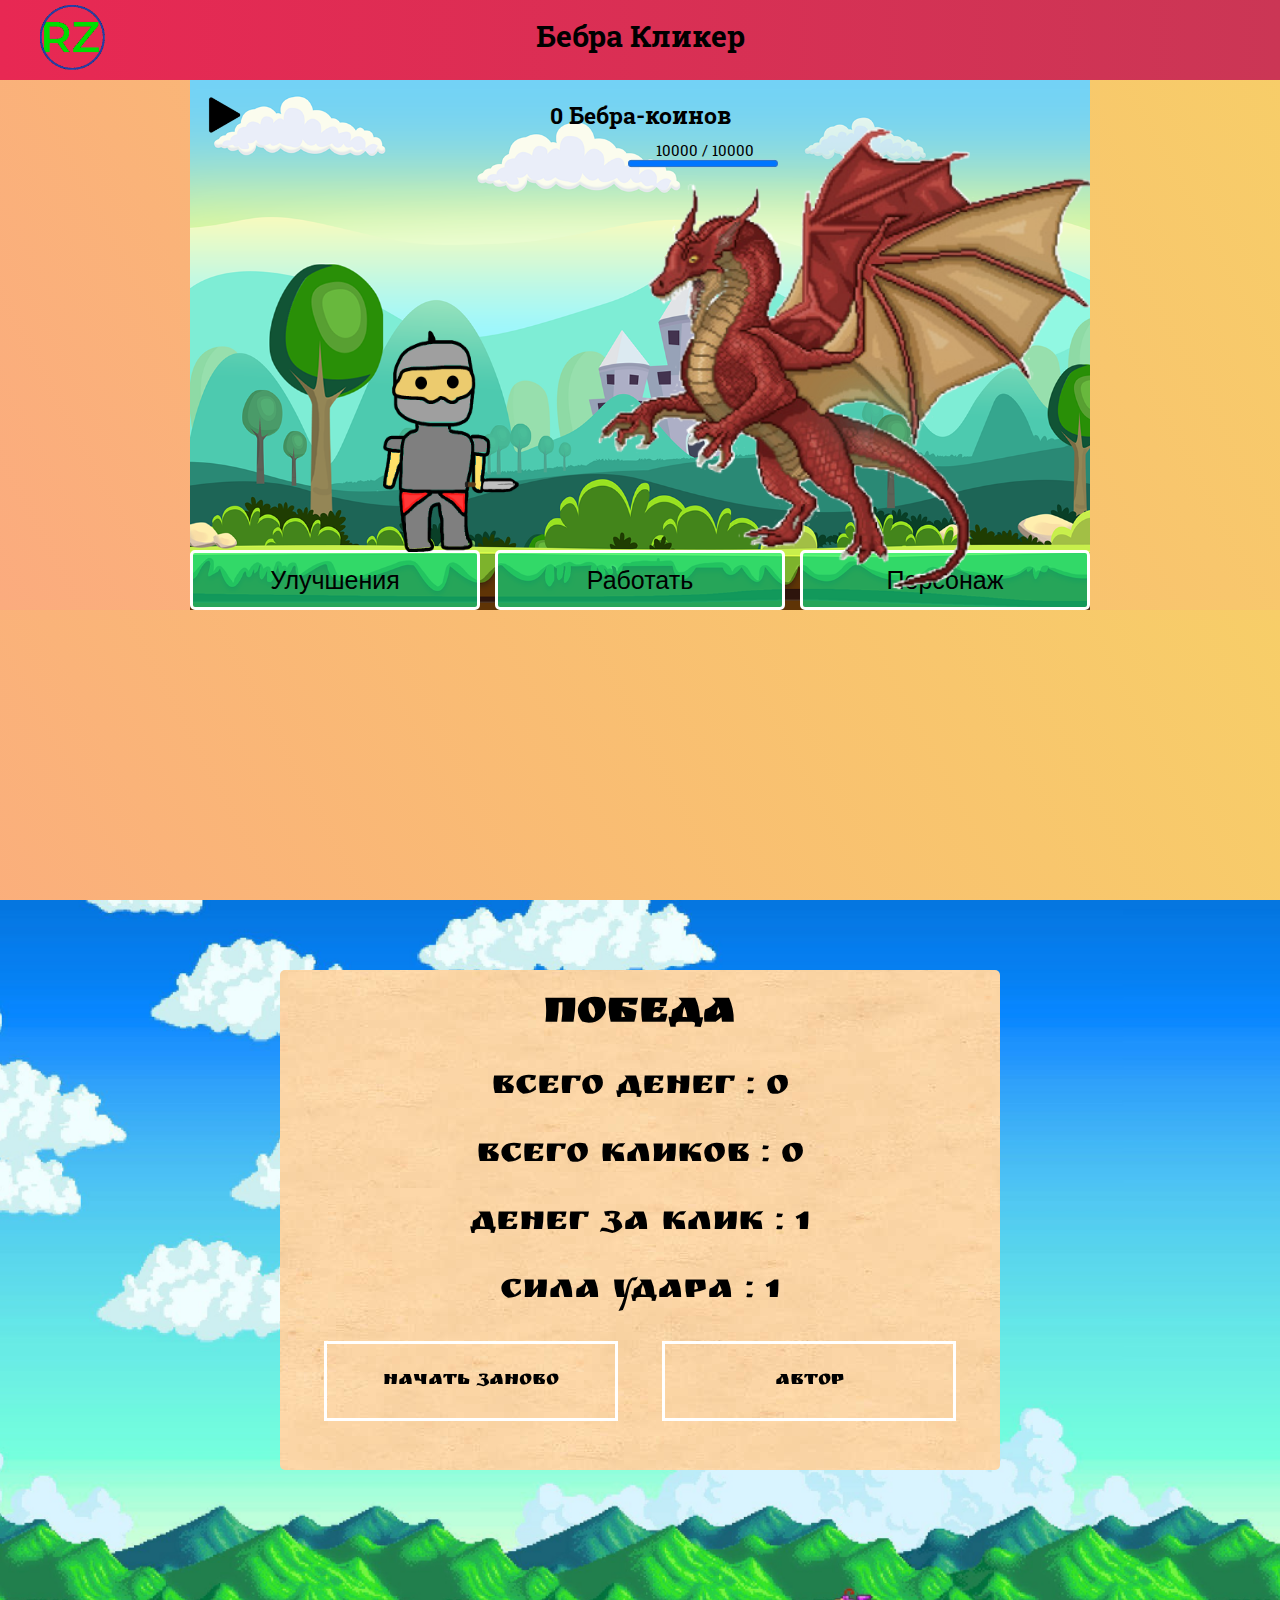
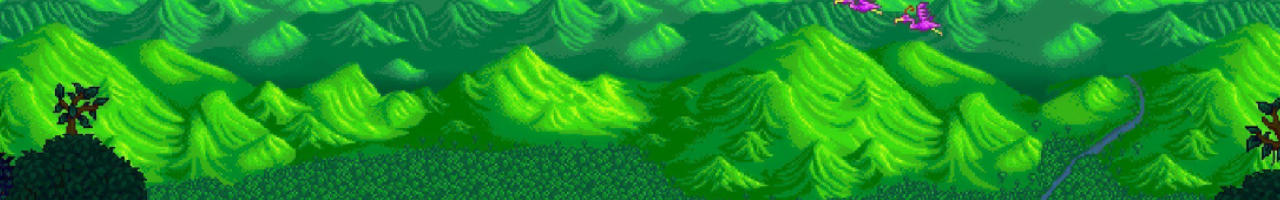
<file: Clicker/index.html>
<!DOCTYPE html>
<html lang="en">
<head>
    <meta charset="UTF-8">
    <meta http-equiv="X-UA-Compatible" content="IE=edge">
    <meta name="viewport" content="width=device-width, initial-scale=1.0">
    <link rel="stylesheet" href="style.css">
    <link rel="stylesheet" href="adaptive.css">
    <title>Bebroy Clicker</title>
</head>
<body>
    <header class="header">
        <div class="container">
            <div class="header__wrapper">
                <div class="logo">
                    <a href="https://super-sundae-f4bd5d.netlify.app/">
                        <img class="logo__img" src="img/logo.png" alt="logo">
                    </a>
                </div>
                <h1 class="header__title">Бебра Кликер</h1>
            </div>
        </div>
    </header>

    <section class="clicker">
        <div class="clicker__container">
            <h2 class="clicker__money">0 Бебра-коинов</h2>
            <div class="background__music">
                <img id="music__icon" class="background__music-icon" src="img/button/play.png" alt="music button">
            </div>
            <div class="clicker__content">
                <div class="dragon__wrapper">
                    <div class="dragon">
                        <div class="dragon__hitbox"></div>
                        <div class="health">10000 / 10000</div>
                        <progress id="health__bar" value="10000" max="10000"></progress>
                        <div class="img__dragon"></div>
                    </div>
                </div>
                <img class="img__knight" src="img/knight.png" alt="knight">
            </div>
            <div class="clicker__actions">
                <div class="shop__upgrade-wrapper">
                    <button class="shop__upgrades action__btn">Улучшения</button>
                    <div class="menu__upgrade">
                        <div class="upgrade">
                            <div class="upgrade__item">
                                <button class="upgrade__btn" id="sword__button">Улучшить</button>
                                <p class="upgrade__label" id="sword__label">Меч (25Б)</p>
                            </div>
                            <div class="upgrade__item">
                                <button class="upgrade__btn" id="helmet__button">Улучшить</button>
                                <p class="upgrade__label" id="helmet__label">Шлем (50Б)</p>
                            </div>
                            <div class="upgrade__item">
                                <button class="upgrade__btn" id="chest__button">Улучшить</button>
                                <p class="upgrade__label" id="chest__label">Нагрудник (50Б)</p>
                            </div>
                            <div class="upgrade__item">
                                <button class="upgrade__btn" id="leggins__button">Улучшить</button>
                                <p class="upgrade__label" id="leggins__label">Поножи (50Б)</p>
                            </div>
                            <div class="upgrade__item">
                                <button class="upgrade__btn" id="boots__button">Улучшить</button>
                                <p class="upgrade__label" id="boots__label">Ботинки (50Б)</p>
                            </div>
                        </div>
                        <div class="close__button close__button-shop"></div>
                    </div>
                </div>
                <button class="work__button action__btn">Работать</button>
                <div class="character__wrapper">
                    <button class="character__button action__btn">Персонаж</button>
                    <div class="character__menu">
                        <div class="photo__wrapper">
                            <div class="photo">
                                <div class="character__photo"><img class="knight__photo" src="img/knight.png" alt=""></div>
                            </div>
                            <div class="character__name">Вася</div>
                        </div>
                        <div class="player__info">
                            <p class="info__item" id="counter__money">Всего денег : 0</p>
                            <p class="info__item" id="counter__click">Всего кликов : 0</p>
                            <p class="info__item" id="counter__MPC">Денег за клик : 1</p>
                            <p class="info__item" id="counter__strength">Сила удара : 1</p>
                        </div>
                        <div class="close__button close__button-character"></div>
                    </div>
                </div>
            </div>
        </div>
    </section>

    <div class="congratulation">
        <div class="container">
            <div class="congratulation__block">
                <h2 class="congratulation__title">Победа</h2>
                <p class="congratulationInfo__item" id="final__money">Всего денег : 0</p>
                <p class="congratulationInfo__item" id="final__click">Всего кликов : 0</p>
                <p class="congratulationInfo__item" id="final__MPC">Денег за клик : 1</p>
                <p class="congratulationInfo__item" id="final__strength">Сила удара : 1</p>
                <div class="button__wrapper">
                    <div class="congratulation__button" id="button__retry"><span class="desc__retry">Начать заново</span><span class="mobile__retry">Заново</span></div>
                    <a class="congratulation__button" id="button__author" href="https://super-sundae-f4bd5d.netlify.app/" target="_blank">Автор</a>    
                </div>
            </div>
        </div>
    </div>

    <script src="script.js"></script>
</body>
</html>
</file>
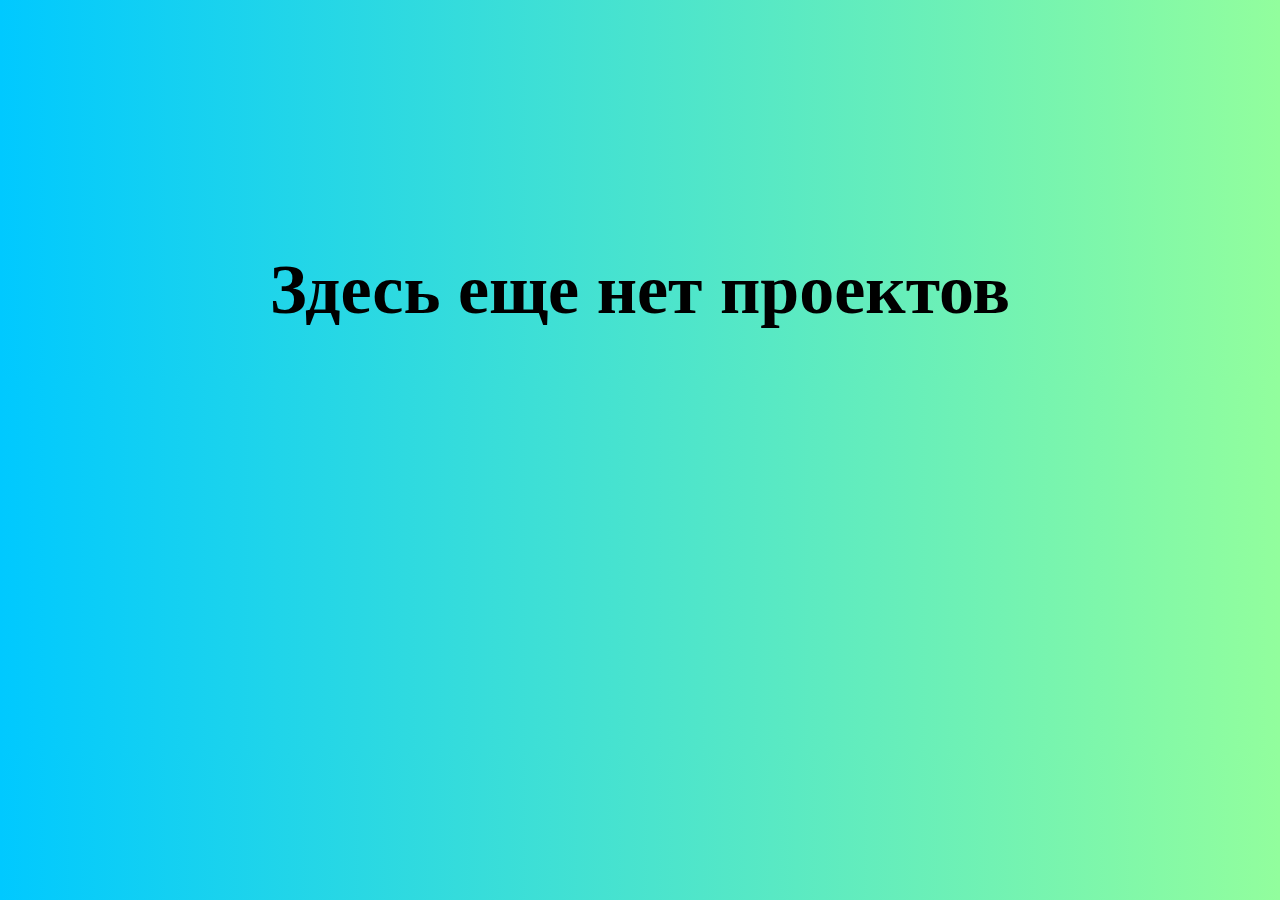
<file: Web-Portfolio/JavaScript_Projects/index.html>
<!DOCTYPE html>
<html lang="en">
<head>
    <meta charset="UTF-8">
    <meta http-equiv="X-UA-Compatible" content="IE=edge">
    <meta name="viewport" content="width=device-width, initial-scale=1.0">
    <link rel="stylesheet" href="style.css">
    <title>JavaScript</title>
</head>
<body>
    <h1 class="main__title">Здесь еще нет проектов</h1>
</body>
</html>
</file>
<file: Clicker/style.css>
@import url('https://fonts.googleapis.com/css2?family=Roboto+Slab:wght@300;400;500;700&display=swap');
@font-face {
    font-family: "russian";
    src: url(fonts/RuslanDisplay-Regular.ttf);
}

* {
    margin: 0;
    padding: 0;
    -moz-user-select: -moz-none;
    -o-user-select: none;
    -khtml-user-select: none;
    -webkit-user-select: none;
    user-select: none;
}
body{
    font-size: 15px;
    font-family: 'Roboto Slab';
    background-color: #FBAB7E;
    background-image: linear-gradient(62deg, #FBAB7E 0%, #F7CE68 100%);
    overflow: hidden;
}

.container{
    max-width: 1200px;
    margin: 0 auto;
}

.close__button{
    width: 40px;
    height: 40px;
    outline: none;
    background-image: url(img/button/close.png);
    background-position: center;
    background-repeat: no-repeat;
    background-size: cover;
    border: none;
    margin-top: 5px;
    margin-right: 5px;
    cursor: pointer;
}

.action__btn{
    width: 290px;
    height: 60px;
    background-color: rgba(0, 242, 145, 0.6);
    border: 3px solid #fff;
    border-radius: 5px;
    font-size: 25px;
    cursor: pointer;
    transition: .2s ease;
}

.action__btn:hover{
    background-color: rgb(0, 168, 101);
}

/* header start */

.header{
    height: 80px;
    width: 100vw;
    background: linear-gradient(to left, #CB3655, #E82853);
    position: relative;
}

.logo__img{
    position: absolute;
    margin-top: 5px;
    width: 65px;
    height: 65px;
}

.header__title{
    padding-top: 16px;
    text-align: center;
    width: 100%;
}

/* header end */

/* clicker start */


.clicker__container{
    max-width: 900px;
    margin: 0 auto;
    background-image: url(img/background.png);
    background-size: cover;
    position: relative;
}

.clicker__money{
    display: flex;
    justify-content: center;
    align-items: stretch;
    padding-top: 20px;
    padding-bottom: 20px;
}

.background__music-icon{
    width: 70px;
    height: 70px;
    position: absolute;
    top: 0;
}

.clicker__content{
    height: 400px;
    text-align: center;
}

.clicker__actions{
    display: flex;
    justify-content: space-between;
}

.dragon__wrapper{
    position: absolute;
    right: 0;
    bottom: 62px;
}

.dragon{
    background-color: transparent;
    position: relative;
    width: 500px;
    height: 420px;
}

.dragon__hitbox{
    position: absolute;
    background-color: transparent;
    width: 330px;
    height: 350px;
    bottom: 0;
    left: 50px;
}

.health{
    position: absolute;
    left: 66px;
    top: 12px;
}

#health__bar{
    position: absolute;
    left: 38px;
    top: 28px;
}

.img__dragon{
    background-image: url(img/dragon.png);
    background-repeat: no-repeat;
    background-size: cover;
    position: absolute;
    bottom: -45px;
    width: 500px;
    height: 470px;
    pointer-events: none;
}

.img__knight{
    position: absolute;
    bottom: 58px;
    left: 190px;
    width: 140px;
    height: 240px;
}

/* shop start */

.shop__upgrade-wrapper.active .menu__upgrade{
    height: 460px;
    opacity: 1;
    transition: all 1s ease-in-out, opacity .2s;
}

.menu__upgrade{
    display: flex;
    justify-content: space-between;
    position: absolute;
    width: 900px;
    opacity: 0;
    height: 0px;
    background: url(img/menu.jpg) no-repeat;
    background-size: cover;
    background-position: center center;
    transform: translateY(-100%);
    transition: all 1s ease-in-out, opacity .85s step-end;
}

.upgrade__item{
    display: flex;
    align-items: center;
    margin-left: 10px;
    margin-top: 10px;
}

.upgrade__btn{
    margin-right: 20px;
    cursor: pointer;
    width: 120px;
    height: 40px;
    font-family: 'Roboto Slab';
    font-size: 20px;
}

.upgrade__label{
    color: #fff;
    font-size: 20px;
}

/*shop end */

/* character start */

.character__menu{
    display: flex;
    
    position: absolute;
    width: 900px;
    opacity: 0;
    height: 0px;
    background: url(img/menu.jpg) no-repeat;
    background-size: cover;
    background-position: center center;
    transform: translateY(-100%);
    left: 0;
    transition: all 1s ease-in-out, opacity .85s step-end;
}

.character__menu.active {
    height: 460px;
    opacity: 1;
    transition: all 1s ease-in-out, opacity .2s;
}

.photo__wrapper{
    width: 200px;
    height: 350px;
}

.photo{
    width: 200px;
    height: 350px;
    position: relative;
}

.character__photo{
    position: absolute;
    width: 200px;
    height: 350px;
    left: 18px;
    z-index: 2;
}

.character__name{
    color: #fff;
    font-size: 40px;
    text-align: center;
}

.info__item{
    color: #fff;
    font-size: 30px;
    margin-left: 60px;
    margin-bottom: 7px;
}

.info__item:first-child{
    margin-top: 30px;
}

.close__button-character {
    position: absolute;
    top: 0;
    right: 0;
}

/* character end */

/* clicker end */

/* .congratulation */

.congratulation{
    position: absolute;
    top: 0;
    width: 100%;
    height: 100%;
    background-image: url(img/backgroundWin.png);
    background-repeat: no-repeat;
    background-position: center;
    background-size: cover;
    transform: translateY(100%);
    transition: 2s ease;
}

.congratulation.active{
    transform: translateY(0);
    transition: 2s ease;
}

.congratulation__block{
    font-family: russian;
    width: 60%;
    height: 500px;
    margin: 70px auto;
    border-radius: 5px;
    background-image: url(img/sjpg.jpg);
    background-position: center;
}

.congratulation__title{
    text-align: center;
    font-size: 45px;
    padding-top: 20px;
}

.congratulationInfo__item{
    font-size: 35px;
    text-align: center;
    margin-top: 30px;
}

.button__wrapper{
    margin-top: 30px;
    display: flex;
    justify-content: space-evenly;
}

.congratulation__button{
    border: 3px solid #fff;
    width: 40%;
    text-align: center;
    padding: 26px 0;
    font-size: 20px;
    cursor: pointer;
}

.mobile__retry{
    display: none;
}

#button__author{
    text-decoration: none;
    color: #000;
}

#button__author:hover{
    color: rgba(23, 161, 23, .9);
}

.congratulation__button:hover{
    background-color: #000;
    color: rgba(23, 161, 23, .9);
    border: 3px solid #000;
    border-radius: 10px;
}
</file>
<file: Clicker/adaptive.css>
/* 900px */

@media (max-width : 900px){
    .character__menu{
        width: 100vw;
    }

    .menu__upgrade{
        width: 100vw;
    } 

    .action__btn{
        width: 33vw;
    }

    .dragon{
        height: 420px;
    }
}

/* 900px */

/* 800px */

@media (max-width : 800px){
    .dragon__hitbox{
        width: 300px;
        height: 250px;
    }
    
    .dragon{
        width: 400px;
        height: 320px;
    }
    
    .img__dragon{
        width: 400px;
        height: 370px;
    }

    .img__knight{
        left: 150px;
        width: 110px;
        height: 180px;
    }
}

/* 800px */

/* 768 px */

@media (max-width : 768px){
    .character__menu{
        max-width: 768px;
    }

    .menu__upgrade{
        max-width: 768px;
    }
}

/* 768 px */

/* 730 px */

@media (max-width: 730px){
    .desc__retry{
        display: none;
    }

    .mobile__retry{
        display: block;
    }
}

/* 730 px */

/* 680px */

@media (max-width : 680px){
    .img__knight{
        left: 100px;
    }

    .dragon__hitbox{
        width: 200px;
    }

    .clicker__content{
        height: 340px;
    }
}

/* 680px */

/* 600px */

@media (max-width: 600px){

    .clicker__content{
        height: 310px;
    }

    .dragon__hitbox{
        height: 225px;
    }

    .dragon{
        width: 350px;
        height: 290px;
    }

    .img__dragon{
        width: 350px;
        height: 320px;
        bottom: -30px;
    }

    .img__knight{
        left: 50px;
        width: 100px;
        height: 150px;
    }

}

/* 600px */

/* 550 px */

@media (max-width: 550px){
    .img__knight{
        left: 90px;
    }

    .congratulationInfo__item{
        font-size: 25px;
    }

    .congratulation__block{
        height: 450px;
    }

    .img__dragon{
        background-image: url(img/m_dragon.png);
        width: 240px;
        height: 400px;
        bottom: -45px;
    }

    .info__item{
        color: #fff;
        font-size: 25px;
        margin-left: 60px;
        margin-bottom: 7px;
    }

    .upgrade__label{
        font-size: 25px;
    }

    .upgrade__btn{
        width: 140px;
    }

    .dragon{
        width: 240px;
        height: 345px;
    }

    .dragon__hitbox{
        height: 275px;
        left: 40px;
    }

    .header{
        height: 70px;
    }

    .header__title{
        text-align: end;
    }

    .header__wrapper{
        padding: 0 30px;
    }

    .logo__img{
        width: 55px;
        height: 55px;
        margin-top: 8px;
    }
}

/* 550 px */

/* 500 px */

@media (max-width: 500px){
    .info__item{
        margin-left: 0;
    }

    .action__btn{
        font-size: 22px;
    }

    .congratulationInfo__item{
        font-size: 22px;
    }
}

/* 500 px */

/* 425 px */

@media (max-width : 425px){

    .img__knight{
        left: 60px;
    }

    .img__dragon{
        height: 380px;
        bottom: -45px;
    }

    .dragon{
        height: 325px;
    }

    .congratulation__block{
        height: 400px;
    }

    .congratulationInfo__item{
        font-size: 18px;
        margin-top: 25px;
    }

    .info__item{
        font-size: 22px;
    }

    .info__item:first-child{
        margin-top: 45px;
    }
}

/* 425 px */

/* 420 px */

@media (max-width : 420px){
    .upgrade__label{
        font-size: 20px;
    }

    .info__item{
        font-size: 21px;
    }
    
}

/* 420 px */

/* 375 px */

@media (max-width:380px){
    .img__knight{
        left: 33px;
        width: 88px;
        height: 138px;
    }

    .congratulationInfo__item{
        font-size: 16px;
    }

    .upgrade__btn{
        width: 120px;
    }

    .photo{
        width: 170px;
        height: 210px;
    }

    .character__name{
        text-align: unset;
        padding-left: 32px;
        font-size: 30px;
    }

    .photo__wrapper{
        width: 148px;
    }

    .character__photo{
        width: 120px;
        height: 310px;
        left: 18px;
    }

    .knight__photo{
        width: 125px;
    }

    .info__item:first-child{
        margin-top: 55px;
    }

    .action__btn{
        font-size: 20px;
    }
}

/* 375 px */

/* 320 px */

@media (max-width: 320px){
    .img__dragon{
        width: 220px;
        height: 380px;
    }

    .dragon{
        width: 220px;
    }

    .dragon__hitbox{
        left: 20px;
    }

    .upgrade__btn{
        width: 100px;
        font-size: 15px;
    }

    .upgrade__label{
        font-size: 15px;
    }

    .action__btn{
        font-size: 18px;
    }
}

/* 320 px */

/* height */

@media (max-width : 425px) and (max-height : 510px){
    .header{
        display: none;
    }
}

@media (min-width : 425px) and (max-width : 768px) and (max-height : 600px){
    .header{
        display: none;
    }
}

/* height */
</file>
<file: Web-Portfolio/JavaScript_Projects/style.css>
body{
    background: linear-gradient(90deg, #00C9FF 0%, #92FE9D 100%);
}

.main__title{
    margin-top: 250px;
    text-align: center;
    font-size: 70px;
    color: #000;
}
</file>
